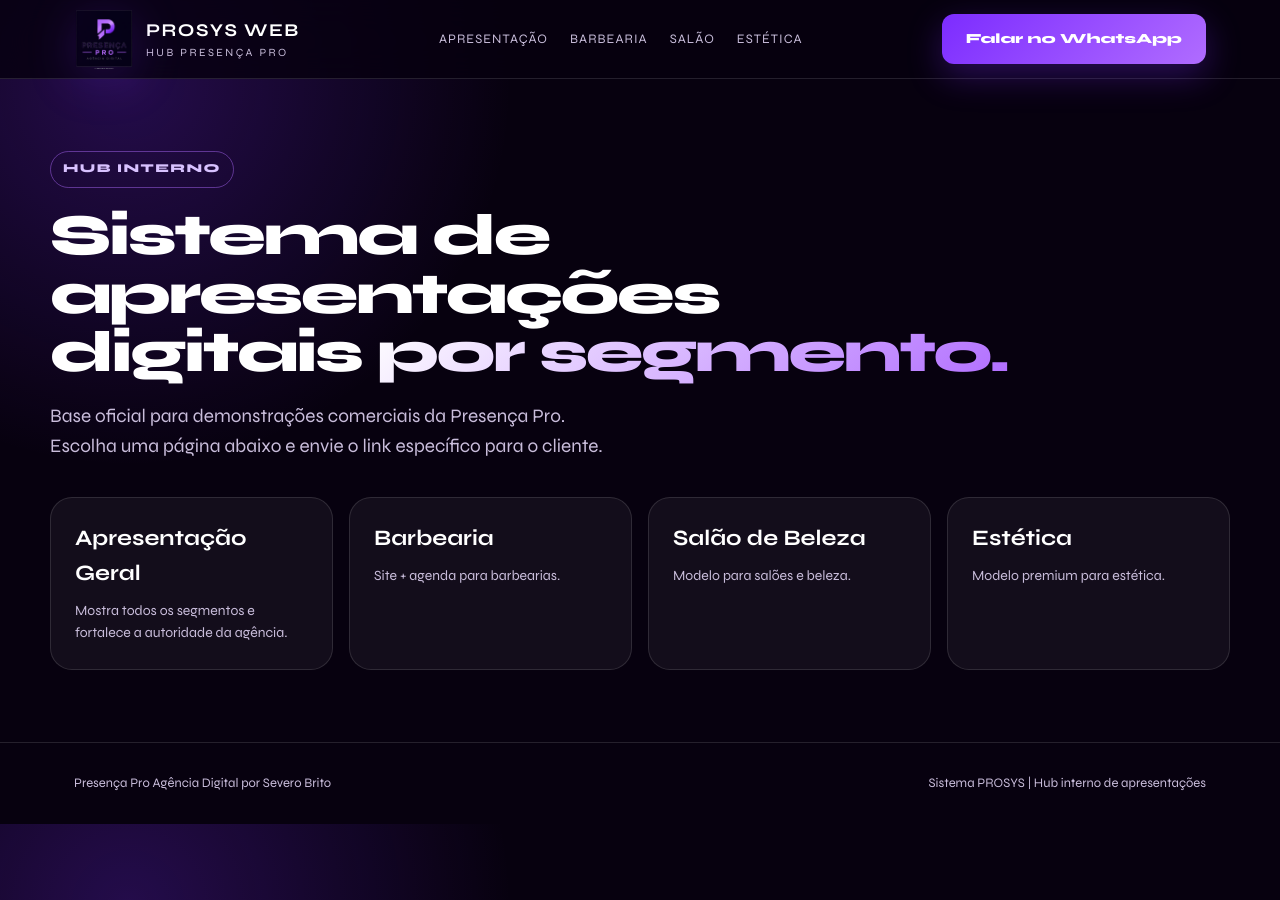
<file: index.html>
<!DOCTYPE html>
<html lang="pt-BR">
<head>
<meta charset="UTF-8">
<meta name="viewport" content="width=device-width, initial-scale=1.0">
<title>PROSYS Web | Hub Presença Pro</title>

<meta name="description" content="Hub interno de apresentações digitais da Presença Pro Agência Digital.">
<meta property="og:title" content="PROSYS Web | Presença Pro">
<meta property="og:description" content="Hub de apresentações digitais por segmento: barbearia, salão, estética e apresentação geral.">
<meta property="og:image" content="https://res.cloudinary.com/dslj0yjkm/image/upload/v1777158172/preview-presenca-pro_kvr2lm.jpg">
<meta property="og:image:secure_url" content="https://res.cloudinary.com/dslj0yjkm/image/upload/v1777158172/preview-presenca-pro_kvr2lm.jpg">
<meta property="og:image:type" content="image/jpeg">
<meta property="og:image:width" content="1200">
<meta property="og:image:height" content="630">
<meta property="og:url" content="https://prosys-web.github.io/">
<meta property="og:type" content="website">
<meta name="twitter:card" content="summary_large_image">
<meta name="twitter:title" content="PROSYS Web | Presença Pro">
<meta name="twitter:description" content="Hub interno de apresentações digitais por segmento.">
<meta name="twitter:image" content="https://res.cloudinary.com/dslj0yjkm/image/upload/v1777158172/preview-presenca-pro_kvr2lm.jpg">

<link rel="stylesheet" href="assets/style.css">
<style>
.hub-hero{min-height:70vh;display:grid;align-items:center;padding:72px 0}
.hub-grid{display:grid;grid-template-columns:repeat(4,1fr);gap:16px;margin-top:34px}
.hub-card{background:rgba(255,255,255,.05);border:1px solid rgba(255,255,255,.12);border-radius:22px;padding:24px;transition:.2s}
.hub-card:hover{transform:translateY(-4px);border-color:rgba(176,108,255,.48)}
.hub-card h3{font-size:22px;margin-bottom:8px}
.hub-card p{color:#c9bddb;font-size:14px}
.hub-label{display:inline-block;border:1px solid rgba(176,108,255,.45);color:#d8c2ff;padding:8px 12px;border-radius:999px;font-size:12px;font-weight:800;text-transform:uppercase;letter-spacing:.12em;margin-bottom:18px}
@media(max-width:900px){.hub-grid{grid-template-columns:1fr}.hub-hero{padding:44px 0}}
</style>
<style>
/* PADRÃO GLOBAL — Presença Pro */
:root{
  --bg:#07010f;--bg2:#10071f;--bg3:#0b0618;
  --accent:#7c2cff;--accent2:#b06cff;
  --text:#ffffff;--muted:#c9bddb;
  --line:rgba(255,255,255,.12);
  --radius-lg:22px;
}
body{font-family:'Syne',Arial,Helvetica,sans-serif;background:radial-gradient(circle at 10% 10%,rgba(124,44,255,.25),transparent 28%),var(--bg);color:var(--text)}
h1,h2,h3{font-family:'Syne',Arial,sans-serif}
.card, .plan-card{
  background:rgba(255,255,255,.05);
  border:1px solid var(--line);
  border-radius:var(--radius-lg);
}
.btn{
  background:linear-gradient(135deg,var(--accent),var(--accent2));
  border-radius:12px;
  color:#fff;font-weight:800;
}
.badge-popular{
  background:linear-gradient(135deg,var(--accent),var(--accent2));
  color:#fff;border-radius:999px;
  padding:6px 12px;font-size:11px;font-weight:900;
}
</style>
<style>

/* ============================================================
   NÍVEL AGÊNCIA TOP — Refino visual premium
   Mantém estrutura, links, previews e conteúdo. Apenas acabamento.
   ============================================================ */
:root{
  --shadow-premium: 0 24px 70px rgba(0,0,0,.32);
  --glow-purple: 0 0 0 1px rgba(176,108,255,.18), 0 22px 55px rgba(124,44,255,.18);
}
html{scroll-behavior:smooth}
body{
  -webkit-font-smoothing:antialiased;
  text-rendering:geometricPrecision;
}
.nav, header{
  backdrop-filter: blur(16px);
}
.logo img{
  filter: drop-shadow(0 10px 24px rgba(124,44,255,.22));
}
.btn, .pc-btn, a[class*="btn"]{
  transition: transform .22s ease, filter .22s ease, box-shadow .22s ease, border-color .22s ease;
}
.btn:hover, .pc-btn:hover, a[class*="btn"]:hover{
  transform: translateY(-2px);
  filter: brightness(1.06);
  box-shadow: 0 18px 42px rgba(124,44,255,.28);
}
.card, .pricing-card, .feature, .extra, .depo-card, .hero-card, .premium-card, .service, .panel{
  transition: transform .24s ease, box-shadow .24s ease, border-color .24s ease, background .24s ease;
}
.card:hover, .pricing-card:hover, .feature:hover, .extra:hover, .depo-card:hover, .hero-card:hover, .premium-card:hover, .service:hover{
  transform: translateY(-4px);
  border-color: rgba(176,108,255,.42) !important;
  box-shadow: var(--glow-purple);
}
.pricing-card.destaque, .pricing-card.popular, .pricing-card:nth-child(2){
  position:relative;
  background:
    radial-gradient(circle at 15% 10%, rgba(176,108,255,.24), transparent 34%),
    linear-gradient(180deg, rgba(124,44,255,.24), rgba(255,255,255,.04)) !important;
  border-color: rgba(176,108,255,.50) !important;
  box-shadow: 0 28px 80px rgba(124,44,255,.22);
}
.pricing-card.destaque::before,
.pricing-card.popular::before,
.pricing-card:nth-child(2)::before{
  content:"MAIS POPULAR";
  position:absolute;
  top:-14px;
  left:50%;
  transform:translateX(-50%);
  background:linear-gradient(135deg,var(--accent,#7c2cff),var(--accent2,#b06cff));
  color:#fff;
  font-size:11px;
  font-weight:900;
  letter-spacing:.12em;
  padding:7px 14px;
  border-radius:999px;
  white-space:nowrap;
  box-shadow:0 12px 32px rgba(124,44,255,.32);
}
.pricing-card:nth-child(3) .pc-name::after{
  content:"  • Plus";
  color:var(--accent2,#b06cff);
  font-size:.76em;
}
.pc-price, .price, .pricing-card strong{
  letter-spacing:-.04em;
}
.hero, .final, .pricing-section{
  position:relative;
  overflow:hidden;
}
.hero::after, .pricing-section::after{
  content:"";
  position:absolute;
  width:380px;
  height:380px;
  right:-170px;
  top:5%;
  background:radial-gradient(circle, rgba(176,108,255,.14), transparent 67%);
  pointer-events:none;
}
.section h2, h1{
  text-wrap:balance;
}
.depo-stars{
  color:#d7b8ff !important;
}
.whatsapp-float{
  transition: transform .2s ease, box-shadow .2s ease;
  box-shadow:0 16px 44px rgba(37,211,102,.28) !important;
}
.whatsapp-float:hover{
  transform:scale(1.06);
}
img{
  max-width:100%;
}
@media(max-width:760px){
  .container{padding-left:18px !important;padding-right:18px !important}
  h1{font-size:36px !important;line-height:1.04 !important}
  h2{font-size:29px !important;line-height:1.12 !important}
  .pricing-grid, .grid, .features, .service-grid, .depo-grid, .extras{
    grid-template-columns:1fr !important;
  }
  .pricing-card, .card, .hero-card{
    border-radius:22px !important;
  }
  .btn, .pc-btn, a[class*="btn"]{
    width:100%;
    justify-content:center;
  }
  .nav-inner, .brand, .logo{
    text-align:center;
  }
  .menu{
    gap:10px;
    flex-wrap:wrap;
    justify-content:center;
  }
}

</style>
</head>
<body>
<header class="nav">
  <div class="container nav-inner">
    <a class="logo" href="./">
      <img src="assets/logo.png" alt="Presença Pro">
      <div><strong>PROSYS WEB</strong><span>Hub Presença Pro</span></div>
    </a>
    <nav class="menu">
      <a href="apresentacao/">Apresentação</a>
      <a href="barbearia/">Barbearia</a>
      <a href="salao/">Salão</a>
      <a href="estetica/">Estética</a>
    </nav>
    <a class="btn" href="https://wa.me/5585994249656?text=Olá,%20quero%20saber%20mais%20sobre%20os%20sites%20da%20Presença%20Pro" target="_blank">Falar no WhatsApp</a>
  </div>
</header>

<main class="container hub-hero">
  <section>
    <span class="hub-label">Hub interno</span>
    <h1>Sistema de apresentações digitais <span>por segmento.</span></h1>
    <p class="lead">Base oficial para demonstrações comerciais da Presença Pro. Escolha uma página abaixo e envie o link específico para o cliente.</p>

    <div class="hub-grid">
      <a class="hub-card" href="apresentacao/">
        <h3>Apresentação Geral</h3>
        <p>Mostra todos os segmentos e fortalece a autoridade da agência.</p>
      </a>
      <a class="hub-card" href="barbearia/">
        <h3>Barbearia</h3>
        <p>Site + agenda para barbearias.</p>
      </a>
      <a class="hub-card" href="salao/">
        <h3>Salão de Beleza</h3>
        <p>Modelo para salões e beleza.</p>
      </a>
      <a class="hub-card" href="estetica/">
        <h3>Estética</h3>
        <p>Modelo premium para estética.</p>
      </a>
    </div>
  </section>
</main>

<footer class="footer">
  <div class="container footer-inner">
    <div>Presença Pro Agência Digital por Severo Brito</div>
    <div>Sistema PROSYS | Hub interno de apresentações</div>
  </div>
</footer>
</body>
</html>
</file>
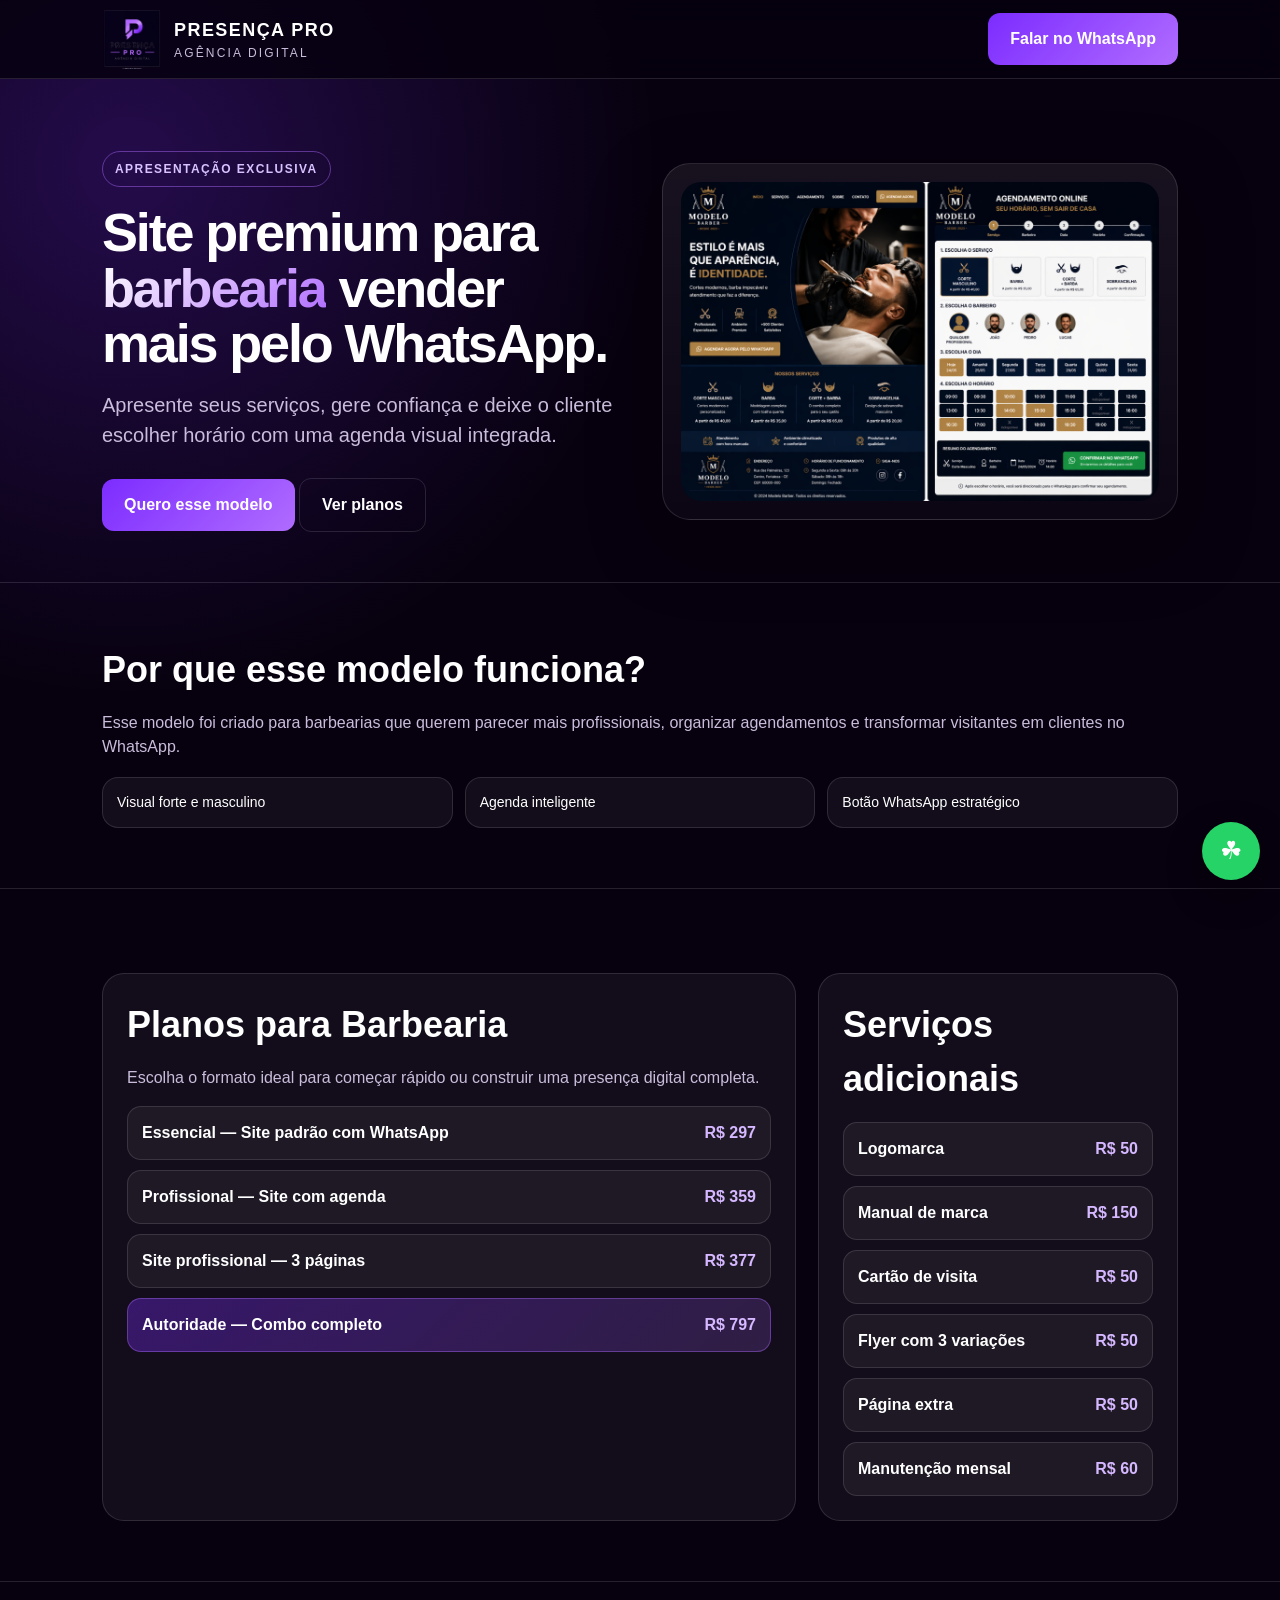
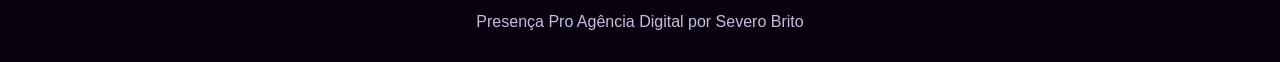
<file: barbearia/barbearia.html>
<!DOCTYPE html>
<html lang="pt-BR">
<head>
<meta charset="UTF-8">
<meta name="viewport" content="width=device-width, initial-scale=1.0">
<title>Presença Pro | Barbearia</title>
<style>
:root{
  --bg:#07010f;--panel:#10071f;--purple:#7c2cff;--purple2:#b06cff;
  --white:#fff;--muted:#c9bddb;--line:rgba(255,255,255,.12);
}
*{box-sizing:border-box;margin:0;padding:0}
html{scroll-behavior:smooth}
body{
  font-family:Arial,Helvetica,sans-serif;
  background:radial-gradient(circle at 10% 10%,rgba(124,44,255,.25),transparent 28%),var(--bg);
  color:var(--white);line-height:1.5;
}
a{text-decoration:none;color:inherit}
.container{max-width:1120px;margin:auto;padding:0 22px}
.nav{position:sticky;top:0;z-index:10;background:rgba(7,1,15,.84);backdrop-filter:blur(14px);border-bottom:1px solid var(--line)}
.nav-inner{min-height:78px;display:flex;align-items:center;justify-content:space-between;gap:18px}
.logo{display:flex;align-items:center;gap:12px}
.logo img{width:60px}
.logo strong{font-size:18px;letter-spacing:.08em}
.logo span{display:block;color:var(--muted);font-size:12px;text-transform:uppercase;letter-spacing:.18em}
.btn{display:inline-flex;align-items:center;justify-content:center;min-height:48px;padding:14px 22px;border-radius:12px;background:linear-gradient(135deg,var(--purple),var(--purple2));color:white;font-weight:800}
.btn.outline{background:transparent;border:1px solid var(--line)}
.hero{padding:72px 0 50px}
.hero-grid{display:grid;grid-template-columns:1fr 1fr;gap:44px;align-items:center}
.badge{display:inline-block;border:1px solid rgba(176,108,255,.45);color:#d8c2ff;padding:8px 12px;border-radius:999px;font-size:12px;font-weight:800;text-transform:uppercase;letter-spacing:.12em;margin-bottom:18px}
h1{font-size:54px;line-height:1.03;letter-spacing:-.04em;margin-bottom:18px}
h1 span{background:linear-gradient(135deg,#fff,var(--purple2));-webkit-background-clip:text;color:transparent}
.lead{font-size:20px;color:var(--muted);margin-bottom:28px}
.mockup{background:linear-gradient(180deg,rgba(255,255,255,.07),rgba(255,255,255,.025));border:1px solid var(--line);border-radius:28px;padding:18px;box-shadow:0 25px 70px rgba(0,0,0,.35)}
.mockup img{width:100%;border-radius:20px;display:block}
.section{padding:60px 0;border-top:1px solid var(--line)}
h2{font-size:36px;margin-bottom:14px}
p{color:var(--muted)}
.grid{display:grid;grid-template-columns:1fr 360px;gap:22px;margin-top:24px}
.card{background:rgba(255,255,255,.05);border:1px solid var(--line);border-radius:22px;padding:24px}
.features{display:grid;grid-template-columns:repeat(3,1fr);gap:12px;margin-top:18px}
.feature{padding:14px;border-radius:16px;background:rgba(255,255,255,.05);border:1px solid var(--line);font-size:14px}
.plans{display:grid;gap:10px;margin-top:16px}
.plan{display:flex;align-items:center;justify-content:space-between;gap:10px;padding:14px;border-radius:14px;background:rgba(255,255,255,.05);border:1px solid var(--line)}
.plan span{color:#d5b8ff;font-weight:900}
.plan.main{background:linear-gradient(135deg,rgba(124,44,255,.35),rgba(176,108,255,.18));border-color:rgba(176,108,255,.4)}
.footer{text-align:center;border-top:1px solid var(--line);padding:28px;color:var(--muted)}
.float{position:fixed;right:20px;bottom:20px;width:58px;height:58px;border-radius:50%;background:#25D366;display:grid;place-items:center;font-size:25px;box-shadow:0 14px 35px rgba(0,0,0,.35)}
@media(max-width:880px){
  .hero-grid,.grid{grid-template-columns:1fr}
  h1{font-size:38px}
  h2{font-size:30px}
  .features{grid-template-columns:1fr}
  .nav-inner{flex-direction:column;padding:16px 0;text-align:center}
  .btn{width:100%;max-width:360px}
}
</style>
</head>
<body>
<a class="float" href="https://wa.me/5585994249656?text=Olá,%20quero%20um%20site%20para%20barbearia" target="_blank">☘</a>

<header class="nav">
  <div class="container nav-inner">
    <a class="logo" href="#">
      <img src="../assets/logo.png" alt="Presença Pro">
      <div><strong>PRESENÇA PRO</strong><span>Agência Digital</span></div>
    </a>
    <a class="btn" href="https://wa.me/5585999999999?text=Olá,%20quero%20um%20site%20para%20barbearia" target="_blank">Falar no WhatsApp</a>
  </div>
</header>

<main>
  <section class="hero">
    <div class="container hero-grid">
      <div>
        <span class="badge">Apresentação exclusiva</span>
        <h1>Site premium para <span>barbearia</span> vender mais pelo WhatsApp.</h1>
        <p class="lead">Apresente seus serviços, gere confiança e deixe o cliente escolher horário com uma agenda visual integrada.</p>
        <a class="btn" href="https://wa.me/5585994249656?text=Olá,%20quero%20um%20site%20para%20barbearia" target="_blank">Quero esse modelo</a>
        <a class="btn outline" href="#planos">Ver planos</a>
      </div>
      <div class="mockup">
        <img src="../assets/barbearia.png" alt="Modelo Barbearia">
      </div>
    </div>
  </section>

  <section class="section">
    <div class="container">
      <h2>Por que esse modelo funciona?</h2>
      <p>Esse modelo foi criado para barbearias que querem parecer mais profissionais, organizar agendamentos e transformar visitantes em clientes no WhatsApp.</p>
      <div class="features"><div class="feature">Visual forte e masculino</div><div class="feature">Agenda inteligente</div><div class="feature">Botão WhatsApp estratégico</div></div>
    </div>
  </section>

  <section class="section" id="planos">
    <div class="container grid">
      <div class="card">
        <h2>Planos para Barbearia</h2>
        <p>Escolha o formato ideal para começar rápido ou construir uma presença digital completa.</p>
        <div class="plans">
          <div class="plan"><strong>Essencial — Site padrão com WhatsApp</strong><span>R$ 297</span></div>
          <div class="plan"><strong>Profissional — Site com agenda</strong><span>R$ 359</span></div>
          <div class="plan"><strong>Site profissional — 3 páginas</strong><span>R$ 377</span></div>
          <div class="plan main"><strong>Autoridade — Combo completo</strong><span>R$ 797</span></div>
        </div>
      </div>
      <div class="card">
        <h2>Serviços adicionais</h2>
        <div class="plans">
          <div class="plan"><strong>Logomarca</strong><span>R$ 50</span></div>
          <div class="plan"><strong>Manual de marca</strong><span>R$ 150</span></div>
          <div class="plan"><strong>Cartão de visita</strong><span>R$ 50</span></div>
          <div class="plan"><strong>Flyer com 3 variações</strong><span>R$ 50</span></div>
          <div class="plan"><strong>Página extra</strong><span>R$ 50</span></div>
          <div class="plan"><strong>Manutenção mensal</strong><span>R$ 60</span></div>
        </div>
      </div>
    </div>
  </section>
</main>

<footer class="footer">Presença Pro Agência Digital por Severo Brito</footer>
</body>
</html>
</file>
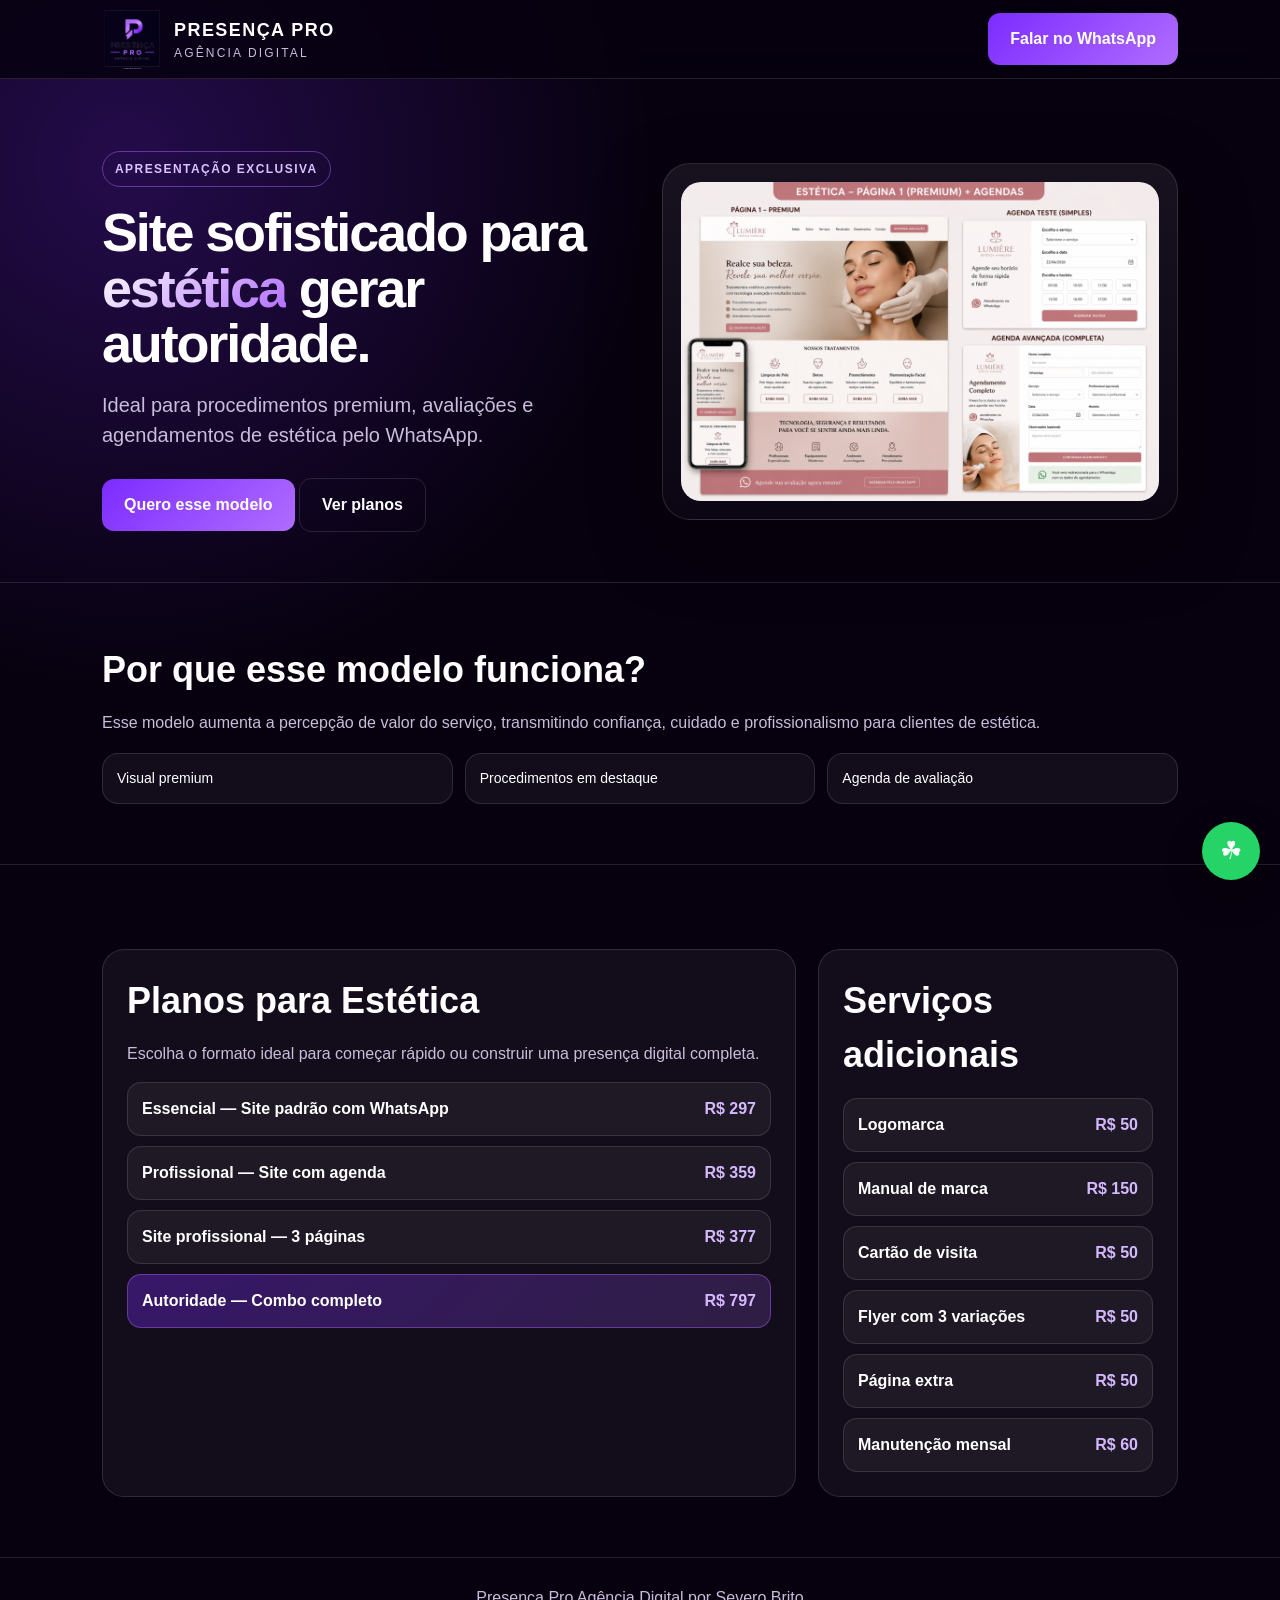
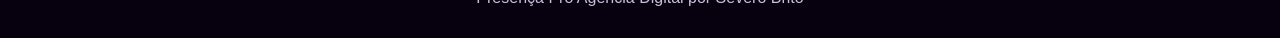
<file: estetica/estetica.html>
<!DOCTYPE html>
<html lang="pt-BR">
<head>
<meta charset="UTF-8">
<meta name="viewport" content="width=device-width, initial-scale=1.0">
<title>Presença Pro | Estética</title>
<style>
:root{
  --bg:#07010f;--panel:#10071f;--purple:#7c2cff;--purple2:#b06cff;
  --white:#fff;--muted:#c9bddb;--line:rgba(255,255,255,.12);
}
*{box-sizing:border-box;margin:0;padding:0}
html{scroll-behavior:smooth}
body{
  font-family:Arial,Helvetica,sans-serif;
  background:radial-gradient(circle at 10% 10%,rgba(124,44,255,.25),transparent 28%),var(--bg);
  color:var(--white);line-height:1.5;
}
a{text-decoration:none;color:inherit}
.container{max-width:1120px;margin:auto;padding:0 22px}
.nav{position:sticky;top:0;z-index:10;background:rgba(7,1,15,.84);backdrop-filter:blur(14px);border-bottom:1px solid var(--line)}
.nav-inner{min-height:78px;display:flex;align-items:center;justify-content:space-between;gap:18px}
.logo{display:flex;align-items:center;gap:12px}
.logo img{width:60px}
.logo strong{font-size:18px;letter-spacing:.08em}
.logo span{display:block;color:var(--muted);font-size:12px;text-transform:uppercase;letter-spacing:.18em}
.btn{display:inline-flex;align-items:center;justify-content:center;min-height:48px;padding:14px 22px;border-radius:12px;background:linear-gradient(135deg,var(--purple),var(--purple2));color:white;font-weight:800}
.btn.outline{background:transparent;border:1px solid var(--line)}
.hero{padding:72px 0 50px}
.hero-grid{display:grid;grid-template-columns:1fr 1fr;gap:44px;align-items:center}
.badge{display:inline-block;border:1px solid rgba(176,108,255,.45);color:#d8c2ff;padding:8px 12px;border-radius:999px;font-size:12px;font-weight:800;text-transform:uppercase;letter-spacing:.12em;margin-bottom:18px}
h1{font-size:54px;line-height:1.03;letter-spacing:-.04em;margin-bottom:18px}
h1 span{background:linear-gradient(135deg,#fff,var(--purple2));-webkit-background-clip:text;color:transparent}
.lead{font-size:20px;color:var(--muted);margin-bottom:28px}
.mockup{background:linear-gradient(180deg,rgba(255,255,255,.07),rgba(255,255,255,.025));border:1px solid var(--line);border-radius:28px;padding:18px;box-shadow:0 25px 70px rgba(0,0,0,.35)}
.mockup img{width:100%;border-radius:20px;display:block}
.section{padding:60px 0;border-top:1px solid var(--line)}
h2{font-size:36px;margin-bottom:14px}
p{color:var(--muted)}
.grid{display:grid;grid-template-columns:1fr 360px;gap:22px;margin-top:24px}
.card{background:rgba(255,255,255,.05);border:1px solid var(--line);border-radius:22px;padding:24px}
.features{display:grid;grid-template-columns:repeat(3,1fr);gap:12px;margin-top:18px}
.feature{padding:14px;border-radius:16px;background:rgba(255,255,255,.05);border:1px solid var(--line);font-size:14px}
.plans{display:grid;gap:10px;margin-top:16px}
.plan{display:flex;align-items:center;justify-content:space-between;gap:10px;padding:14px;border-radius:14px;background:rgba(255,255,255,.05);border:1px solid var(--line)}
.plan span{color:#d5b8ff;font-weight:900}
.plan.main{background:linear-gradient(135deg,rgba(124,44,255,.35),rgba(176,108,255,.18));border-color:rgba(176,108,255,.4)}
.footer{text-align:center;border-top:1px solid var(--line);padding:28px;color:var(--muted)}
.float{position:fixed;right:20px;bottom:20px;width:58px;height:58px;border-radius:50%;background:#25D366;display:grid;place-items:center;font-size:25px;box-shadow:0 14px 35px rgba(0,0,0,.35)}
@media(max-width:880px){
  .hero-grid,.grid{grid-template-columns:1fr}
  h1{font-size:38px}
  h2{font-size:30px}
  .features{grid-template-columns:1fr}
  .nav-inner{flex-direction:column;padding:16px 0;text-align:center}
  .btn{width:100%;max-width:360px}
}
</style>
</head>
<body>
<a class="float" href="https://wa.me/5585994249656?text=Olá,%20quero%20um%20site%20para%20estética" target="_blank">☘</a>

<header class="nav">
  <div class="container nav-inner">
    <a class="logo" href="#">
      <img src="../assets/logo.png" alt="Presença Pro">
      <div><strong>PRESENÇA PRO</strong><span>Agência Digital</span></div>
    </a>
    <a class="btn" href="https://wa.me/5585994249656?text=Olá,%20quero%20um%20site%20para%20estética" target="_blank">Falar no WhatsApp</a>
  </div>
</header>

<main>
  <section class="hero">
    <div class="container hero-grid">
      <div>
        <span class="badge">Apresentação exclusiva</span>
        <h1>Site sofisticado para <span>estética</span> gerar autoridade.</h1>
        <p class="lead">Ideal para procedimentos premium, avaliações e agendamentos de estética pelo WhatsApp.</p>
        <a class="btn" href="https://wa.me/5585994249656?text=Olá,%20quero%20um%20site%20para%20estética" target="_blank">Quero esse modelo</a>
        <a class="btn outline" href="#planos">Ver planos</a>
      </div>
      <div class="mockup">
        <img src="../assets/estetica.png" alt="Modelo Estética">
      </div>
    </div>
  </section>

  <section class="section">
    <div class="container">
      <h2>Por que esse modelo funciona?</h2>
      <p>Esse modelo aumenta a percepção de valor do serviço, transmitindo confiança, cuidado e profissionalismo para clientes de estética.</p>
      <div class="features"><div class="feature">Visual premium</div><div class="feature">Procedimentos em destaque</div><div class="feature">Agenda de avaliação</div></div>
    </div>
  </section>

  <section class="section" id="planos">
    <div class="container grid">
      <div class="card">
        <h2>Planos para Estética</h2>
        <p>Escolha o formato ideal para começar rápido ou construir uma presença digital completa.</p>
        <div class="plans">
          <div class="plan"><strong>Essencial — Site padrão com WhatsApp</strong><span>R$ 297</span></div>
          <div class="plan"><strong>Profissional — Site com agenda</strong><span>R$ 359</span></div>
          <div class="plan"><strong>Site profissional — 3 páginas</strong><span>R$ 377</span></div>
          <div class="plan main"><strong>Autoridade — Combo completo</strong><span>R$ 797</span></div>
        </div>
      </div>
      <div class="card">
        <h2>Serviços adicionais</h2>
        <div class="plans">
          <div class="plan"><strong>Logomarca</strong><span>R$ 50</span></div>
          <div class="plan"><strong>Manual de marca</strong><span>R$ 150</span></div>
          <div class="plan"><strong>Cartão de visita</strong><span>R$ 50</span></div>
          <div class="plan"><strong>Flyer com 3 variações</strong><span>R$ 50</span></div>
          <div class="plan"><strong>Página extra</strong><span>R$ 50</span></div>
          <div class="plan"><strong>Manutenção mensal</strong><span>R$ 60</span></div>
        </div>
      </div>
    </div>
  </section>
</main>

<footer class="footer">Presença Pro Agência Digital por Severo Brito</footer>
</body>
</html>
</file>
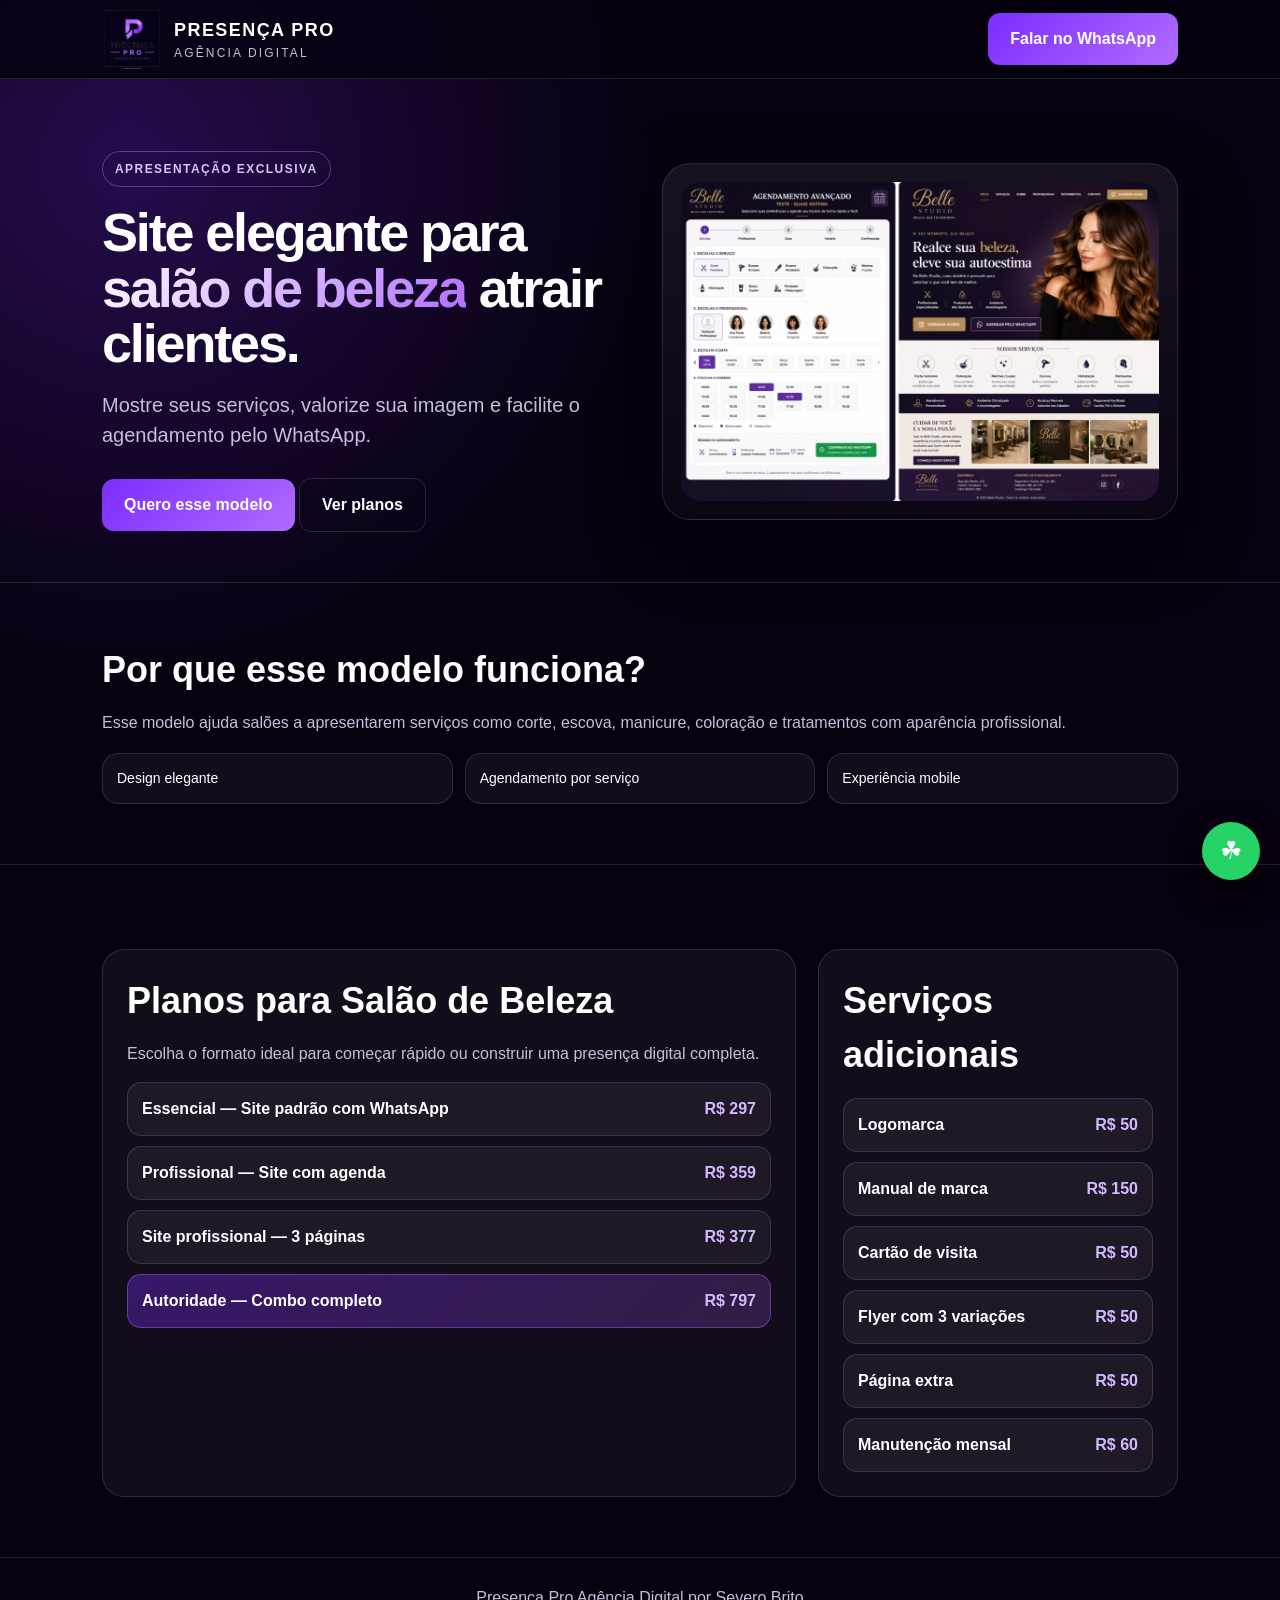
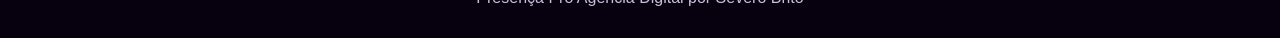
<file: salao/salao.html>
<!DOCTYPE html>
<html lang="pt-BR">
<head>
<meta charset="UTF-8">
<meta name="viewport" content="width=device-width, initial-scale=1.0">
<title>Presença Pro | Salão de Beleza</title>
<style>
:root{
  --bg:#07010f;--panel:#10071f;--purple:#7c2cff;--purple2:#b06cff;
  --white:#fff;--muted:#c9bddb;--line:rgba(255,255,255,.12);
}
*{box-sizing:border-box;margin:0;padding:0}
html{scroll-behavior:smooth}
body{
  font-family:Arial,Helvetica,sans-serif;
  background:radial-gradient(circle at 10% 10%,rgba(124,44,255,.25),transparent 28%),var(--bg);
  color:var(--white);line-height:1.5;
}
a{text-decoration:none;color:inherit}
.container{max-width:1120px;margin:auto;padding:0 22px}
.nav{position:sticky;top:0;z-index:10;background:rgba(7,1,15,.84);backdrop-filter:blur(14px);border-bottom:1px solid var(--line)}
.nav-inner{min-height:78px;display:flex;align-items:center;justify-content:space-between;gap:18px}
.logo{display:flex;align-items:center;gap:12px}
.logo img{width:60px}
.logo strong{font-size:18px;letter-spacing:.08em}
.logo span{display:block;color:var(--muted);font-size:12px;text-transform:uppercase;letter-spacing:.18em}
.btn{display:inline-flex;align-items:center;justify-content:center;min-height:48px;padding:14px 22px;border-radius:12px;background:linear-gradient(135deg,var(--purple),var(--purple2));color:white;font-weight:800}
.btn.outline{background:transparent;border:1px solid var(--line)}
.hero{padding:72px 0 50px}
.hero-grid{display:grid;grid-template-columns:1fr 1fr;gap:44px;align-items:center}
.badge{display:inline-block;border:1px solid rgba(176,108,255,.45);color:#d8c2ff;padding:8px 12px;border-radius:999px;font-size:12px;font-weight:800;text-transform:uppercase;letter-spacing:.12em;margin-bottom:18px}
h1{font-size:54px;line-height:1.03;letter-spacing:-.04em;margin-bottom:18px}
h1 span{background:linear-gradient(135deg,#fff,var(--purple2));-webkit-background-clip:text;color:transparent}
.lead{font-size:20px;color:var(--muted);margin-bottom:28px}
.mockup{background:linear-gradient(180deg,rgba(255,255,255,.07),rgba(255,255,255,.025));border:1px solid var(--line);border-radius:28px;padding:18px;box-shadow:0 25px 70px rgba(0,0,0,.35)}
.mockup img{width:100%;border-radius:20px;display:block}
.section{padding:60px 0;border-top:1px solid var(--line)}
h2{font-size:36px;margin-bottom:14px}
p{color:var(--muted)}
.grid{display:grid;grid-template-columns:1fr 360px;gap:22px;margin-top:24px}
.card{background:rgba(255,255,255,.05);border:1px solid var(--line);border-radius:22px;padding:24px}
.features{display:grid;grid-template-columns:repeat(3,1fr);gap:12px;margin-top:18px}
.feature{padding:14px;border-radius:16px;background:rgba(255,255,255,.05);border:1px solid var(--line);font-size:14px}
.plans{display:grid;gap:10px;margin-top:16px}
.plan{display:flex;align-items:center;justify-content:space-between;gap:10px;padding:14px;border-radius:14px;background:rgba(255,255,255,.05);border:1px solid var(--line)}
.plan span{color:#d5b8ff;font-weight:900}
.plan.main{background:linear-gradient(135deg,rgba(124,44,255,.35),rgba(176,108,255,.18));border-color:rgba(176,108,255,.4)}
.footer{text-align:center;border-top:1px solid var(--line);padding:28px;color:var(--muted)}
.float{position:fixed;right:20px;bottom:20px;width:58px;height:58px;border-radius:50%;background:#25D366;display:grid;place-items:center;font-size:25px;box-shadow:0 14px 35px rgba(0,0,0,.35)}
@media(max-width:880px){
  .hero-grid,.grid{grid-template-columns:1fr}
  h1{font-size:38px}
  h2{font-size:30px}
  .features{grid-template-columns:1fr}
  .nav-inner{flex-direction:column;padding:16px 0;text-align:center}
  .btn{width:100%;max-width:360px}
}
</style>
</head>
<body>
<a class="float" href="https://wa.me/5585994249656?text=Olá,%20quero%20um%20site%20para%20salão%20de%20beleza" target="_blank">☘</a>

<header class="nav">
  <div class="container nav-inner">
    <a class="logo" href="#">
      <img src="../assets/logo.png" alt="Presença Pro">
      <div><strong>PRESENÇA PRO</strong><span>Agência Digital</span></div>
    </a>
    <a class="btn" href="https://wa.me/5585994249656?text=Olá,%20quero%20um%20site%20para%20salão%20de%20beleza" target="_blank">Falar no WhatsApp</a>
  </div>
</header>

<main>
  <section class="hero">
    <div class="container hero-grid">
      <div>
        <span class="badge">Apresentação exclusiva</span>
        <h1>Site elegante para <span>salão de beleza</span> atrair clientes.</h1>
        <p class="lead">Mostre seus serviços, valorize sua imagem e facilite o agendamento pelo WhatsApp.</p>
        <a class="btn" href="https://wa.me/5585994249656?text=Olá,%20quero%20um%20site%20para%20salão%20de%20beleza" target="_blank">Quero esse modelo</a>
        <a class="btn outline" href="#planos">Ver planos</a>
      </div>
      <div class="mockup">
        <img src="../assets/salao.png" alt="Modelo Salão de Beleza">
      </div>
    </div>
  </section>

  <section class="section">
    <div class="container">
      <h2>Por que esse modelo funciona?</h2>
      <p>Esse modelo ajuda salões a apresentarem serviços como corte, escova, manicure, coloração e tratamentos com aparência profissional.</p>
      <div class="features"><div class="feature">Design elegante</div><div class="feature">Agendamento por serviço</div><div class="feature">Experiência mobile</div></div>
    </div>
  </section>

  <section class="section" id="planos">
    <div class="container grid">
      <div class="card">
        <h2>Planos para Salão de Beleza</h2>
        <p>Escolha o formato ideal para começar rápido ou construir uma presença digital completa.</p>
        <div class="plans">
          <div class="plan"><strong>Essencial — Site padrão com WhatsApp</strong><span>R$ 297</span></div>
          <div class="plan"><strong>Profissional — Site com agenda</strong><span>R$ 359</span></div>
          <div class="plan"><strong>Site profissional — 3 páginas</strong><span>R$ 377</span></div>
          <div class="plan main"><strong>Autoridade — Combo completo</strong><span>R$ 797</span></div>
        </div>
      </div>
      <div class="card">
        <h2>Serviços adicionais</h2>
        <div class="plans">
          <div class="plan"><strong>Logomarca</strong><span>R$ 50</span></div>
          <div class="plan"><strong>Manual de marca</strong><span>R$ 150</span></div>
          <div class="plan"><strong>Cartão de visita</strong><span>R$ 50</span></div>
          <div class="plan"><strong>Flyer com 3 variações</strong><span>R$ 50</span></div>
          <div class="plan"><strong>Página extra</strong><span>R$ 50</span></div>
          <div class="plan"><strong>Manutenção mensal</strong><span>R$ 60</span></div>
        </div>
      </div>
    </div>
  </section>
</main>

<footer class="footer">Presença Pro Agência Digital por Severo Brito</footer>
</body>
</html>
</file>
<file: assets/style.css>
@import url('https://fonts.googleapis.com/css2?family=Syne:wght@400;700;800;900&family=DM+Sans:wght@300;400;500;600&display=swap');

:root{
  --bg:#07010f;
  --panel:#10071f;
  --panel2:#160a2b;
  --purple:#7c2cff;
  --purple2:#b06cff;
  --white:#ffffff;
  --muted:#c9bddb;
  --line:rgba(255,255,255,.12);
  --green:#25D366;
}

*{box-sizing:border-box;margin:0;padding:0}
html{scroll-behavior:smooth}

body{
  font-family:'DM Sans',Arial,sans-serif;
  background:
    radial-gradient(circle at 10% 10%, rgba(124,44,255,.25), transparent 28%),
    radial-gradient(circle at 90% 20%, rgba(176,108,255,.18), transparent 26%),
    var(--bg);
  color:var(--white);
  line-height:1.6;
}

a{text-decoration:none;color:inherit}
.container{width:100%;max-width:1180px;margin:auto;padding:0 24px}

/* NAV */
.nav{
  position:sticky;top:0;z-index:20;
  backdrop-filter:blur(14px);
  background:rgba(7,1,15,.82);
  border-bottom:1px solid var(--line);
}
.nav-inner{
  min-height:78px;
  display:flex;align-items:center;justify-content:space-between;gap:18px;
}
.logo{display:flex;align-items:center;gap:12px}
.logo img{width:60px;height:auto}
.logo strong{font-family:'Syne',sans-serif;font-size:18px;letter-spacing:.08em}
.logo span{display:block;color:var(--muted);font-size:11px;text-transform:uppercase;letter-spacing:.22em}
.menu{display:flex;gap:22px;font-size:13px;text-transform:uppercase;letter-spacing:.08em;color:var(--muted)}
.menu a:hover{color:var(--white)}

/* BUTTONS */
.btn{
  display:inline-flex;align-items:center;justify-content:center;gap:8px;
  min-height:48px;padding:14px 24px;
  border-radius:12px;
  background:linear-gradient(135deg,var(--purple),var(--purple2));
  color:white;font-weight:700;font-size:14px;
  box-shadow:0 12px 35px rgba(124,44,255,.3);
  transition:transform .2s,box-shadow .2s;
}
.btn:hover{transform:translateY(-2px);box-shadow:0 18px 45px rgba(124,44,255,.4)}
.btn.outline{
  background:transparent;
  border:1px solid rgba(255,255,255,.2);
  box-shadow:none;
  margin-left:12px;
}
.btn.outline:hover{background:rgba(255,255,255,.07)}
.btn.wpp{
  background:linear-gradient(135deg,#25D366,#1da851);
  box-shadow:0 12px 35px rgba(37,211,102,.25);
}
.btn.wpp:hover{box-shadow:0 18px 45px rgba(37,211,102,.35)}

/* BADGE */
.badge{
  display:inline-block;
  border:1px solid rgba(176,108,255,.45);
  color:#d8c2ff;
  padding:7px 14px;border-radius:999px;
  font-size:11px;font-weight:700;text-transform:uppercase;letter-spacing:.14em;
  margin-bottom:20px;
}

/* HERO */
.hero{min-height:88vh;display:grid;align-items:center;padding:80px 0 60px}
.hero-grid{display:grid;grid-template-columns:1.05fr .95fr;gap:50px;align-items:center}
h1{
  font-family:'Syne',sans-serif;
  font-size:58px;line-height:1.01;letter-spacing:-.04em;margin-bottom:20px;font-weight:900;
}
h1 span{background:linear-gradient(135deg,#fff,var(--purple2));-webkit-background-clip:text;-webkit-text-fill-color:transparent}
.lead{font-size:19px;color:var(--muted);max-width:560px;margin-bottom:30px;font-weight:300}

.hero-card{
  background:linear-gradient(180deg,rgba(255,255,255,.08),rgba(255,255,255,.025));
  border:1px solid var(--line);
  border-radius:28px;padding:28px;
  box-shadow:0 30px 80px rgba(0,0,0,.4);
}
.hero-card img{width:100%;border-radius:22px;display:block}
.stats{display:grid;grid-template-columns:repeat(3,1fr);gap:12px;margin-top:18px}
.stat{background:rgba(255,255,255,.05);border:1px solid var(--line);border-radius:18px;padding:16px;text-align:center}
.stat strong{display:block;font-family:'Syne',sans-serif;font-size:26px;color:#d5b8ff}
.stat span{font-size:11px;color:var(--muted);text-transform:uppercase;letter-spacing:.08em}

/* SECTIONS */
.section{padding:90px 0;border-top:1px solid var(--line)}
.section-head{display:flex;align-items:flex-end;justify-content:space-between;gap:24px;margin-bottom:32px}
.kicker{color:var(--purple2);font-size:12px;font-weight:800;text-transform:uppercase;letter-spacing:.18em;margin-bottom:8px}
h2{font-family:'Syne',sans-serif;font-size:40px;letter-spacing:-.03em;font-weight:800}
.section-head p{color:var(--muted);max-width:480px;font-size:16px}

.showcase{
  background:linear-gradient(180deg,rgba(255,255,255,.06),rgba(255,255,255,.02));
  border:1px solid var(--line);
  border-radius:28px;overflow:hidden;
  box-shadow:0 25px 70px rgba(0,0,0,.25);
}
.showcase img{width:100%;display:block}

.content-grid{display:grid;grid-template-columns:1fr 380px;gap:22px;margin-top:22px}

/* CARDS */
.copy-card,.plan-card{
  background:rgba(255,255,255,.05);
  border:1px solid var(--line);
  border-radius:22px;padding:28px;
}
.copy-card h3,.plan-card h3{
  font-family:'Syne',sans-serif;font-size:22px;margin-bottom:12px;font-weight:700;
}
.copy-card p{color:var(--muted)}
.features{display:grid;grid-template-columns:repeat(3,1fr);gap:12px;margin-top:20px}
.feature{
  padding:14px;border-radius:14px;
  background:rgba(255,255,255,.05);border:1px solid var(--line);
  font-size:13px;font-weight:500;
  display:flex;align-items:center;gap:8px;
}
.feature::before{content:'✓';color:var(--purple2);font-weight:900}

/* PLANS */
.plans{display:grid;gap:10px;margin-top:16px}
.plan{
  display:flex;align-items:center;justify-content:space-between;gap:10px;
  padding:14px 16px;border-radius:14px;
  background:rgba(255,255,255,.05);border:1px solid var(--line);
}
.plan strong{font-size:14px;font-weight:600}
.plan span{color:#d5b8ff;font-weight:800;font-size:15px;white-space:nowrap}
.plan.main{
  background:linear-gradient(135deg,rgba(124,44,255,.35),rgba(176,108,255,.18));
  border-color:rgba(176,108,255,.4);
}

/* PRICING TABLE */
.pricing-section{padding:90px 0;border-top:1px solid var(--line)}
.pricing-grid{
  display:grid;
  grid-template-columns:repeat(4,1fr);
  gap:16px;
  margin-top:40px;
}
.pricing-card{
  background:rgba(255,255,255,.05);
  border:1px solid var(--line);
  border-radius:22px;
  padding:28px 22px;
  display:flex;flex-direction:column;
  transition:transform .2s,box-shadow .2s;
}
.pricing-card:hover{transform:translateY(-4px);box-shadow:0 20px 50px rgba(0,0,0,.3)}
.pricing-card.destaque{
  background:linear-gradient(160deg,rgba(124,44,255,.4),rgba(176,108,255,.2));
  border-color:rgba(176,108,255,.5);
  position:relative;
}
.pricing-card.destaque::before{
  content:'Mais popular';
  position:absolute;top:-14px;left:50%;transform:translateX(-50%);
  background:linear-gradient(135deg,var(--purple),var(--purple2));
  color:white;font-size:11px;font-weight:800;text-transform:uppercase;letter-spacing:.1em;
  padding:5px 14px;border-radius:999px;white-space:nowrap;
}
.pc-name{font-family:'Syne',sans-serif;font-size:20px;font-weight:800;margin-bottom:6px}
.pc-desc{font-size:13px;color:var(--muted);margin-bottom:20px;min-height:38px}
.pc-price{
  font-family:'Syne',sans-serif;font-size:38px;font-weight:900;color:#d5b8ff;
  margin-bottom:4px;line-height:1;
}
.pc-price small{font-size:15px;color:var(--muted);font-family:'DM Sans',sans-serif;font-weight:400}
.pc-divider{border:none;border-top:1px solid var(--line);margin:20px 0}
.pc-features{display:grid;gap:10px;flex:1}
.pc-feature{
  display:flex;align-items:flex-start;gap:10px;
  font-size:13px;color:var(--muted);
}
.pc-feature .ok{color:#7c2cff;font-size:16px;line-height:1.2;flex-shrink:0}
.pc-feature .no{color:rgba(255,255,255,.2);font-size:16px;line-height:1.2;flex-shrink:0}
.pc-feature span{color:var(--white)}
.pc-btn{
  display:flex;align-items:center;justify-content:center;
  min-height:46px;border-radius:12px;
  background:linear-gradient(135deg,var(--purple),var(--purple2));
  color:white;font-weight:700;font-size:14px;
  margin-top:24px;
  transition:transform .2s,box-shadow .2s;
}
.pc-btn:hover{transform:translateY(-2px);box-shadow:0 14px 35px rgba(124,44,255,.35)}

/* EXTRAS */
.extras{display:grid;grid-template-columns:repeat(3,1fr);gap:14px;margin-top:28px}
.extra{
  background:rgba(255,255,255,.05);border:1px solid var(--line);
  border-radius:18px;padding:18px;
  display:flex;justify-content:space-between;align-items:center;gap:12px;
}
.extra strong{font-size:14px}
.extra span{color:#d5b8ff;font-weight:800;white-space:nowrap}

/* QUEM SOMOS */
.quem-section{padding:90px 0;border-top:1px solid var(--line)}
.quem-grid{display:grid;grid-template-columns:1fr 1.2fr;gap:60px;align-items:center}
.quem-img-wrap{position:relative}
.quem-img{
  width:100%;border-radius:28px;
  border:1px solid var(--line);
  box-shadow:0 30px 80px rgba(0,0,0,.5);
  display:block;
  aspect-ratio:4/5;object-fit:cover;
}
.quem-tag{
  position:absolute;bottom:-18px;right:-18px;
  background:linear-gradient(135deg,var(--purple),var(--purple2));
  border-radius:18px;padding:16px 22px;
  box-shadow:0 12px 35px rgba(124,44,255,.4);
}
.quem-tag strong{font-family:'Syne',sans-serif;display:block;font-size:28px}
.quem-tag span{font-size:12px;color:rgba(255,255,255,.8);text-transform:uppercase;letter-spacing:.1em}
.quem-content h2{margin-bottom:20px}
.quem-content p{color:var(--muted);margin-bottom:16px;font-size:16px}
.quem-stats{display:grid;grid-template-columns:repeat(3,1fr);gap:14px;margin-top:30px}
.q-stat{
  background:rgba(255,255,255,.05);border:1px solid var(--line);
  border-radius:16px;padding:18px;text-align:center;
}
.q-stat strong{font-family:'Syne',sans-serif;display:block;font-size:26px;color:#d5b8ff}
.q-stat span{font-size:11px;color:var(--muted);text-transform:uppercase;letter-spacing:.08em}

/* DEPOIMENTOS */
.depo-section{padding:90px 0;border-top:1px solid var(--line)}
.depo-grid{display:grid;grid-template-columns:repeat(3,1fr);gap:20px;margin-top:40px}
.depo-card{
  background:rgba(255,255,255,.05);border:1px solid var(--line);
  border-radius:22px;padding:28px;
  transition:transform .2s;
}
.depo-card:hover{transform:translateY(-4px)}
.depo-stars{color:#f5c842;font-size:18px;margin-bottom:14px}
.depo-text{color:var(--muted);font-size:15px;line-height:1.7;margin-bottom:20px;font-style:italic}
.depo-author{display:flex;align-items:center;gap:12px}
.depo-avatar{
  width:46px;height:46px;border-radius:50%;
  background:linear-gradient(135deg,var(--purple),var(--purple2));
  display:flex;align-items:center;justify-content:center;
  font-family:'Syne',sans-serif;font-weight:800;font-size:18px;
  flex-shrink:0;
}
.depo-name{font-weight:700;font-size:14px}
.depo-role{font-size:12px;color:var(--muted)}

/* FINAL CTA */
.final{text-align:center;padding:100px 0}
.final h2{font-family:'Syne',sans-serif;font-size:48px;margin-bottom:18px;font-weight:900}
.final p{color:var(--muted);max-width:680px;margin:0 auto 30px;font-size:17px}

/* FOOTER */
.footer{border-top:1px solid var(--line);padding:30px 0;color:var(--muted);font-size:13px}
.footer-inner{display:flex;justify-content:space-between;gap:20px;align-items:center}

/* WHATSAPP FLOAT */
.whatsapp-float{
  position:fixed;right:22px;bottom:22px;z-index:50;
  width:60px;height:60px;border-radius:50%;
  background:#25D366;display:grid;place-items:center;
  font-size:26px;
  box-shadow:0 14px 35px rgba(0,0,0,.35);
  transition:transform .2s;
}
.whatsapp-float:hover{transform:scale(1.1)}

/* RESPONSIVE */
@media(max-width:960px){
  .menu{display:none}
  .hero-grid,.content-grid,.quem-grid{grid-template-columns:1fr}
  h1{font-size:40px}
  h2{font-size:32px}
  .final h2{font-size:36px}
  .section-head{display:block}
  .features,.extras,.stats,.quem-stats{grid-template-columns:1fr 1fr}
  .pricing-grid{grid-template-columns:1fr 1fr}
  .depo-grid{grid-template-columns:1fr}
  .footer-inner{display:block;text-align:center;gap:10px}
  .nav-inner{flex-wrap:wrap;justify-content:center;gap:12px}
  .quem-tag{right:0;bottom:-14px}
}
@media(max-width:560px){
  h1{font-size:34px}
  .pricing-grid{grid-template-columns:1fr}
  .features,.extras,.stats,.quem-stats{grid-template-columns:1fr}
  .btn.outline{margin-left:0;margin-top:10px;display:block;text-align:center}
}
</file>
